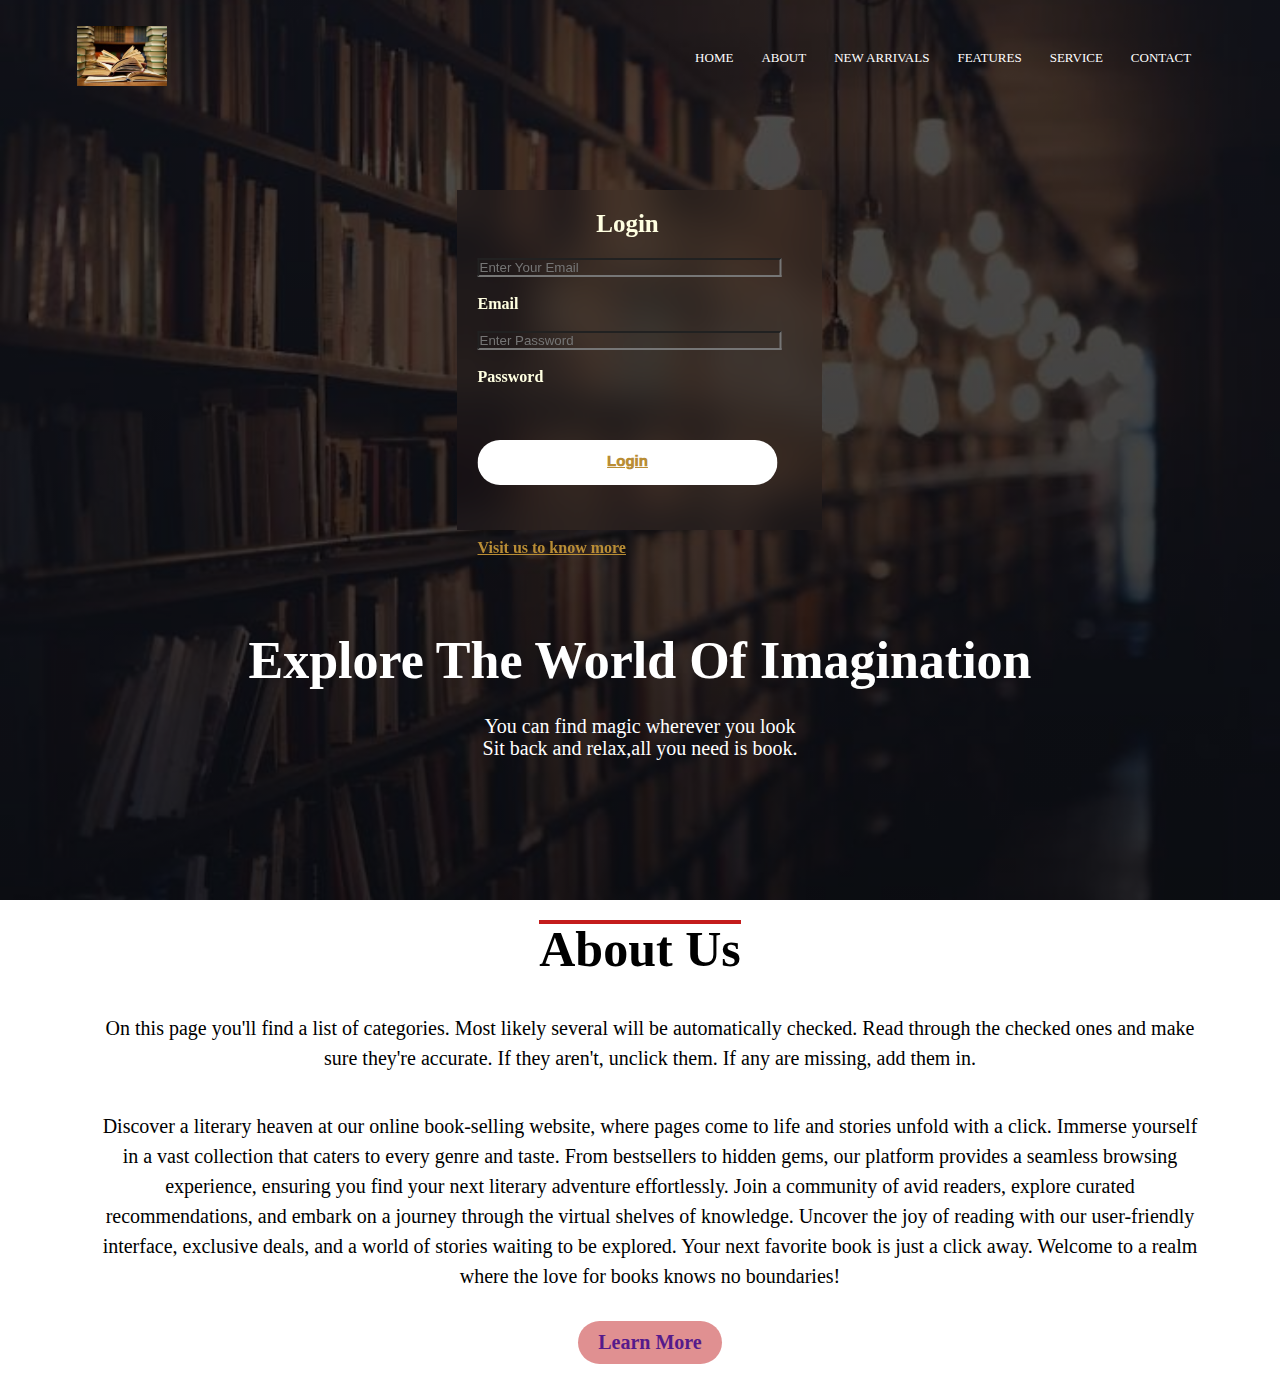
<file: index.html>
<!DOCTYPE html>
<html>
    <head>
        <title>
        Leeef Book
        </title>
        <link rel="stylesheet" href="page1.css">
        <style>
            .flex-container{
                display: flex;
                justify-content: center;
                background-color: transparent;
            }


        </style>
    </head>
</html>
<body>
    
<section class="header">
<nav>
<a href="bg.html.jpeg" > <img src="weblogo.jpg"></a>
<div class="nav-links">
<ul>

   <li> <a href="">HOME</a></li>
   <li> <a href="">ABOUT</a></li>
   <li> <a href="">NEW ARRIVALS</a></li>
   <li> <a href="">FEATURES</a></li>
   <li> <a href="">SERVICE</a></li>
   <li> <a href="">CONTACT</a></li>

</ul> 
</div>
</nav>

<div class="text-box">
    <h1>Explore The World Of Imagination</h1>
    <p> You can find magic wherever you look<br> Sit back and relax,all you need is book.</p>

</div>

<div class="flex-container">
    <div class="loginbox ">
        <h2>Login</h2>
           <form action="#">
              <div class="input-box">
                 <span class="icon"></span>
                 <input type="email" name="" placeholder="Enter Your Email"><br><br>
                 <label>Email</label>
              </div>
              <br>
              <div class="input-box">
                <span class="icon"></span>
                <input type="password" name="" placeholder="Enter Password"><br><br>
                <label>Password</label><br><br>
                <br><br>
                <button type="submit" class="btn"> <a id="loginbtn" href="page2.html" target="_main" >Login</a> </button><br><br><br>
                <a id="visit_us" href="page2.html" class="button">Visit us to know more</a>
             </div>
           </form>
    </div>
</div>
</section>

<!----about us-->
<section>

    <div class="container">
        <h1 class="title">About Us</h1>
        <div class="about-content">
            <!-- <div class="image">
             <img src="weblogo.jpg">
            </div> -->
            <div class="content">
    <p>
        On this page you'll find a list of categories. Most likely several will be automatically checked. Read through the checked ones and make sure they're accurate. If they aren't, unclick them. If any are missing, add them in.
    </p><br>
    <p>Discover a literary heaven at our online book-selling website, where pages come to life and stories unfold with a click. Immerse yourself in a vast collection that caters to every genre and taste. From bestsellers to hidden gems, our platform provides a seamless browsing experience, ensuring you find your next literary adventure effortlessly. Join a community of avid readers, explore curated recommendations, and embark on a journey through the virtual shelves of knowledge. Uncover the joy of reading with our user-friendly interface, exclusive deals, and a world of stories waiting to be explored. Your next favorite book is just a click away. Welcome to a realm where the love for books knows no boundaries!</p>
      
   
    <a href="" class="learnmore"> Learn More</a>   
            </div>
         </div>
    </div>

</section>


</body>
</file>
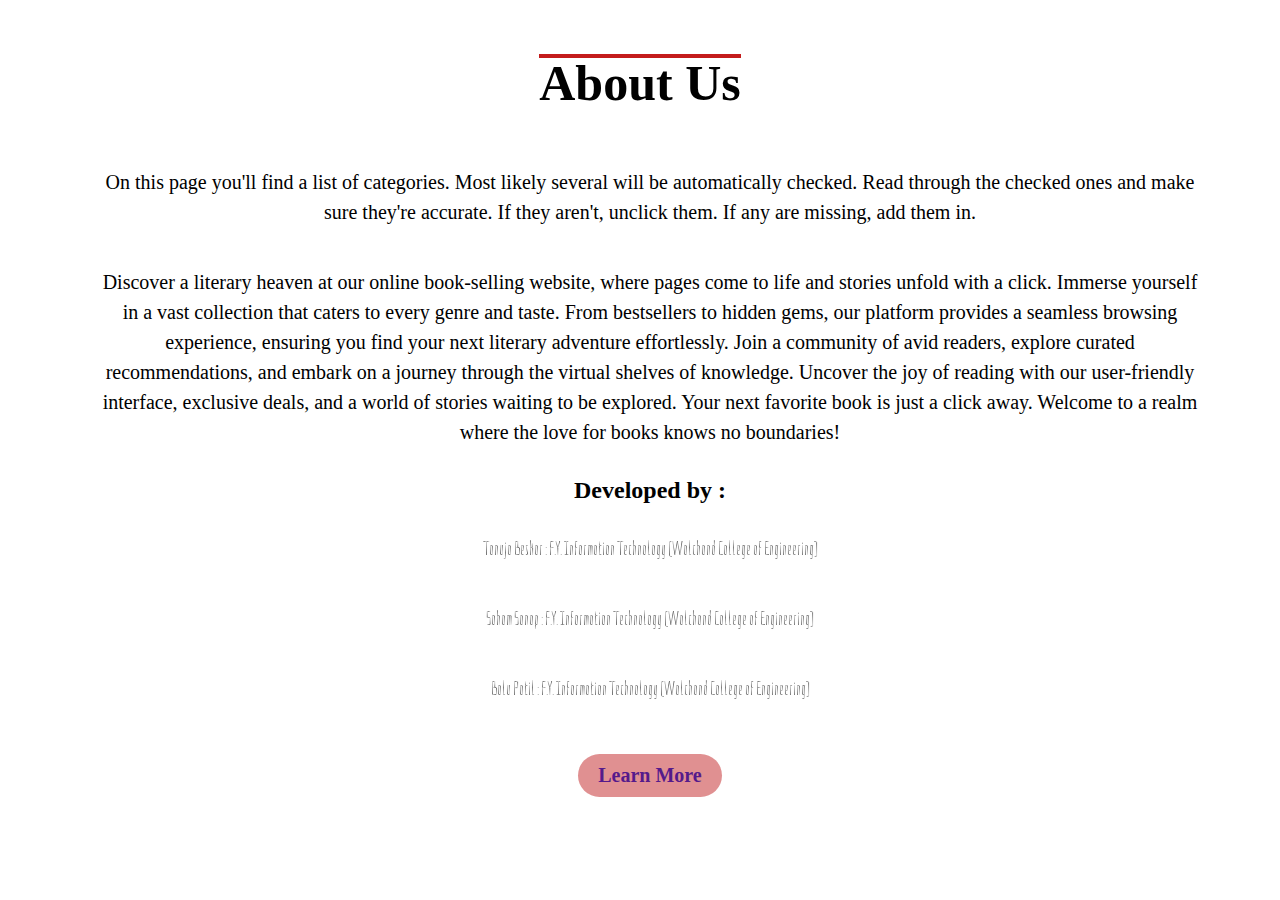
<file: about_us.html>
<!DOCTYPE html>
<html lang="en">
<head>
    <meta charset="UTF-8">
    <meta name="viewport" content="width=device-width, initial-scale=1.0">
    <title>About Us</title>
    <link rel="stylesheet" href="about_us.css">
    <link rel="preconnect" href="https://fonts.googleapis.com">
<link rel="preconnect" href="https://fonts.gstatic.com" crossorigin>
<link href="https://fonts.googleapis.com/css2?family=Caveat&family=Foldit&display=swap" rel="stylesheet">

</head>
<body>
    <section>

        <div class="container">
            <h1 class="title">About Us</h1>
            <div class="about-content">
                <!-- <div class="image">
                 <img src="weblogo.jpg">
                </div> -->
                <div class="content">
        <p>
            On this page you'll find a list of categories. Most likely several will be automatically checked. Read through the checked ones and make sure they're accurate. If they aren't, unclick them. If any are missing, add them in.
        </p>
        <p>Discover a literary heaven at our online book-selling website, where pages come to life and stories unfold with a click. Immerse yourself in a vast collection that caters to every genre and taste. From bestsellers to hidden gems, our platform provides a seamless browsing experience, ensuring you find your next literary adventure effortlessly. Join a community of avid readers, explore curated recommendations, and embark on a journey through the virtual shelves of knowledge. Uncover the joy of reading with our user-friendly interface, exclusive deals, and a world of stories waiting to be explored. Your next favorite book is just a click away. Welcome to a realm where the love for books knows no boundaries!</p>
        <h2> <b>Developed by :</b> </h2>
        <div class="developers">
        
        <p>
            Tanuja Beskar : F.Y. Information Technology (Walchand College of Engineering)
        </p>
        <p>
            Soham Sanap : F.Y. Information Technology (Walchand College of Engineering)
        </p>
        <p>
            Balu Patil : F.Y. Information Technology (Walchand College of Engineering)
        </p>
        </div>
       
        <a href="" class="learnmore"> Learn More</a>   
                </div>
             </div>
        </div>
    
    </section>
</body>
</html>
</file>
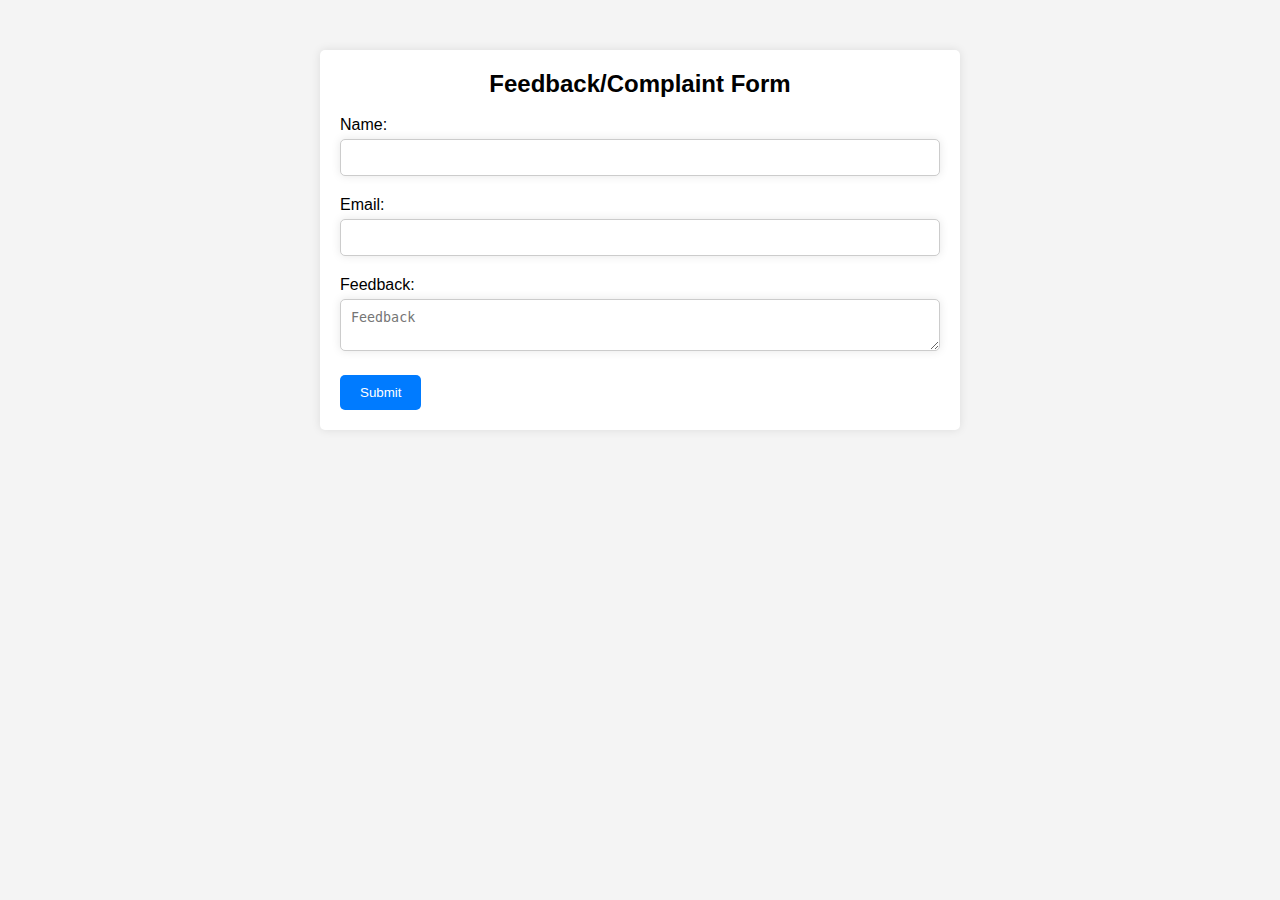
<file: complaints.html>
<!DOCTYPE html>
<html lang="en">
<head>
<meta charset="UTF-8">
<meta name="viewport" content="width=device-width, initial-scale=1.0">
<title>Feedback Form</title>
<link rel="stylesheet" href="complaints.css">
</head>
<body>
<div class="container">
  <h2>Feedback/Complaint Form</h2><br>
  <form action="#" method="post">
    <div class="feedback">
      <label for="name">Name:</label>
      <input type="text" id="name" name="name" required>
    </div>
    <div class="feedback">
      <label for="email">Email:</label>
      <input type="email" id="email" name="email" required>
    </div>
    <div class="feedback">
      <label for="feedback">Feedback:</label>
      <textarea id="feedback" name="feedback" placeholder="Feedback"></textarea>
    </div>
    <button type="submit">Submit</button>
  </form>
</div>
</body>
</html>
</file>
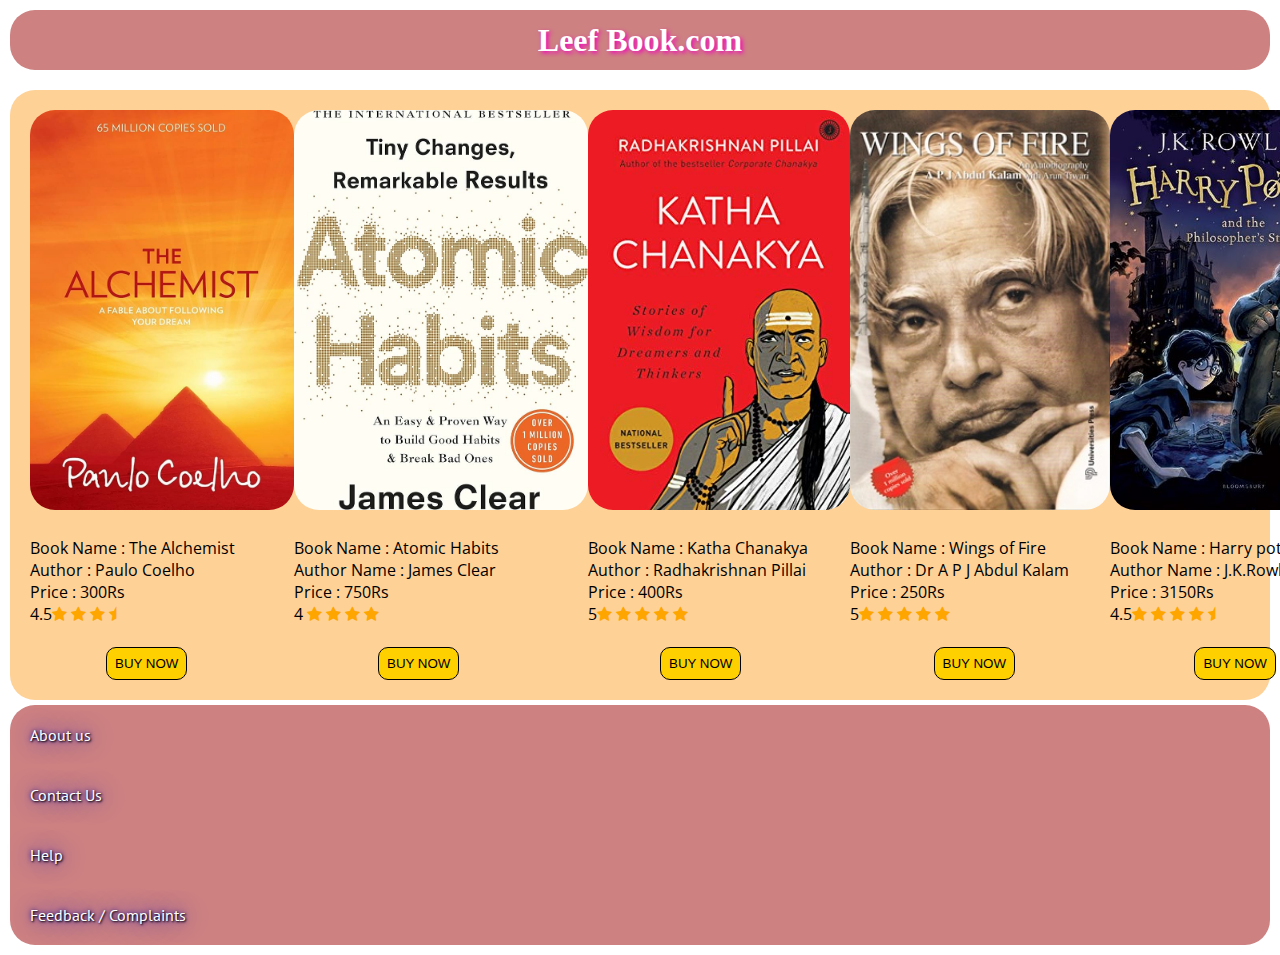
<file: page2.html>
<!DOCTYPE html>
<html lang="en">

<head>
    <meta charset="UTF-8">
    <meta name="viewport" content="width=device-width, initial-scale=1.0">
    <title>Leeef Book</title>
    <link rel="preconnect" href="https://fonts.googleapis.com">
    <link rel="preconnect" href="https://fonts.gstatic.com" crossorigin>
    <link href="https://fonts.googleapis.com/css2?family=Open+Sans:wght@400;700&display=swap" rel="stylesheet">
    <link rel="stylesheet" href="page2.css">
    <link rel="preconnect" href="https://fonts.googleapis.com">
    <link rel="preconnect" href="https://fonts.gstatic.com" crossorigin>
    <link href="https://fonts.googleapis.com/css2?family=PT+Sans&display=swap" rel="stylesheet">
    <!-- Stars link -->
    <link rel="stylesheet" href="https://cdnjs.cloudflare.com/ajax/libs/font-awesome/4.7.0/css/font-awesome.min.css">
</head>

<body>
    <h1>Leef Book.com</h1>

    <main>
        <div class="wrapper">

            <div class="image" id="book1">
                <a href="https://www.amazon.in/Alchemist-Paulo-Coelho/dp/8172234988/ref=sr_1_1_sspa?crid=127PW3VEFY7TK&keywords=the+alchemist&qid=1706264460&sprefix=the+alch%2Caps%2C304&sr=8-1-spons&sp_csd=d2lkZ2V0TmFtZT1zcF9hdGY&psc=1"
                    target="_main"><img id="book01" src="book1.jpg"></a>
                <br><br>
                <p>
                    Book Name : The Alchemist <br>
                    Author : Paulo Coelho <br>
                    Price : 300Rs <br>
                    4.5<span class="fa fa-star checked"></span>
                    <span class="fa fa-star checked"></span>
                    <span class="fa fa-star checked"></span>
                    <span class="fa fa-star-half checked"></span>


                </p>
                <br>
                <pre>                   <a href="https://www.amazon.in/Alchemist-Paulo-Coelho/dp/8172234988/ref=sr_1_1_sspa?crid=127PW3VEFY7TK&keywords=the+alchemist&qid=1706264460&sprefix=the+alch%2Caps%2C304&sr=8-1-spons&sp_csd=d2lkZ2V0TmFtZT1zcF9hdGY&psc=1" target="_main" ><button class="buylink" >Buy Now</button></a></pre>

            </div>

            <div class="image" id="book2">
                <a href="https://www.amazon.in/Atomic-Habits-James-Clear/dp/1847941834/ref=sr_1_3?crid=OWXR8JV2K9Y5&keywords=atomic+habits+by+james+clear&qid=1706264865&sprefix=atomic%2Caps%2C301&sr=8-3"
                    target="_main"><img id="book02" src="book2.jpg"></a>

                <br><br>
                <p>
                    Book Name : Atomic Habits <br>
                    Author Name : James Clear <br>
                    Price : 750Rs <br>
                    4 <span class="fa fa-star checked"></span>
                    <span class="fa fa-star checked"></span>
                    <span class="fa fa-star checked"></span>
                    <span class="fa fa-star checked"></span>

                </p> <br>
                <pre>                     <a href="https://www.amazon.in/Atomic-Habits-James-Clear/dp/1847941834/ref=sr_1_3?crid=OWXR8JV2K9Y5&keywords=atomic+habits+by+james+clear&qid=1706264865&sprefix=atomic%2Caps%2C301&sr=8-3" target="_main"><button class="buylink">Buy Now</button></a></pre>


            </div>

            <div class="image" id="book3">
                <a href="https://www.amazon.in/Katha-Chanakya-Radhakrishnan-Pillai/dp/818495980X/ref=sr_1_2?crid=1FTILSHGHJTDH&keywords=katha+chanakya&qid=1706264937&sprefix=katha+chanakya%2Caps%2C301&sr=8-2"
                    target="_main"> <img id="book03" src="book3.jpg"></a>
                <br><br>
                <p>
                    Book Name : Katha Chanakya <br>
                    Author : Radhakrishnan Pillai <br>
                    Price : 400Rs <br>
                    5<span class="fa fa-star checked"></span>
                    <span class="fa fa-star checked"></span>
                    <span class="fa fa-star checked"></span>
                    <span class="fa fa-star checked"></span>
                    <span class="fa fa-star checked"></span>


                </p> <br>
                <pre>                  <a href="https://www.amazon.in/Katha-Chanakya-Radhakrishnan-Pillai/dp/818495980X/ref=sr_1_2?crid=1FTILSHGHJTDH&keywords=katha+chanakya&qid=1706264937&sprefix=katha+chanakya%2Caps%2C301&sr=8-2"target="_main"><button class="buylink">Buy Now</button></a></pre>

            </div>

            <div class="image" id="book4">
                <a href="https://www.amazon.in/APJ-Abdul-Kalam-Autobiography-Original/dp/B0BTWB6DJQ/ref=sr_1_4?crid=3O2DQ67CU0HXW&keywords=wings+of+fire+apj+abdul+kalam+in+english&nsdOptOutParam=true&qid=1706264976&sprefix=wings+%2Caps%2C302&sr=8-4"
                    target="_main"><img id="book04" src="book4.jpg"></a>
                <br><br>
                <p>
                    Book Name : Wings of Fire <br>
                    Author : Dr A P J Abdul Kalam <br>
                    Price : 250Rs <br>
                    5<span class="fa fa-star checked"></span>
                    <span class="fa fa-star checked"></span>
                    <span class="fa fa-star checked"></span>
                    <span class="fa fa-star checked"></span>
                    <span class="fa fa-star checked"></span>

                </p> <br>
                <pre>                     <a href="https://www.amazon.in/APJ-Abdul-Kalam-Autobiography-Original/dp/B0BTWB6DJQ/ref=sr_1_4?crid=3O2DQ67CU0HXW&keywords=wings+of+fire+apj+abdul+kalam+in+english&nsdOptOutParam=true&qid=1706264976&sprefix=wings+%2Caps%2C302&sr=8-4" target="_main"><button class="buylink">Buy Now</button></a></pre>

            </div>

            <div class="image" id="book5">
                <a href="https://www.amazon.in/Harry-Potter-1-3-Box-Set/dp/1526620294/ref=sr_1_3?crid=2UU44QAK5D1XT&keywords=harry+potter+books+set&qid=1706265967&sprefix=harry%2Caps%2C291&sr=8-3"
                    target="_main"><img id="book05" src="book5.jpg"></a>
                <br><br>
                <p>
                    Book Name : Harry potter(set) <br>
                    Author Name : J.K.Rowling <br>
                    Price : 3150Rs <br>
                    4.5<span class="fa fa-star checked"></span>
                    <span class="fa fa-star checked"></span>
                    <span class="fa fa-star checked"></span>
                    <span class="fa fa-star checked"></span>
                    <span class="fa fa-star-half checked"></span>
                </p> <br>
                <pre>                     <a href="https://www.amazon.in/Harry-Potter-1-3-Box-Set/dp/1526620294/ref=sr_1_3?crid=2UU44QAK5D1XT&keywords=harry+potter+books+set&qid=1706265967&sprefix=harry%2Caps%2C291&sr=8-3" target="_main"><button class="buylink">Buy Now</button></a></pre>
            </div>


        </div>



        </div>


    </main>
    <!-- Footer section -->
    <footer>
        <a href="about_us.html" id="about" target="_main">About us</a>
        <br><br><br>
        <p id="contact">Contact Us </p>
        <br><br>
        <p id="help">Help</p>
        <br><br>
        <a href="complaints.html" target="_main" id="Complaint"> Feedback / Complaints</a>
    </footer>

</body>

</html>
</file>
<file: page1.css>
*{
    margin: 0;
    padding: 0;
 }
 
 
 .header{
     min-height: 100vh;
     width: 100%;
     background-image: linear-gradient(rgba(0, 0, 0, 0.6), rgba(0,0,0,0.7)),url(bg.html.jpeg);
     background-position: center;
     background-size: cover;
     position: relative;
 }
 nav{
     display: flex;
     padding: 2% 6%;
     justify-content: space-between;
     align-items: center;
 }
 nav img{
     width: 90px;
 }
 .nav-links{
     flex: 1;
     text-align:right;
 
 }
 .nav-links ul li{
     list-style: none;
     display: inline-block;
     padding: 8px 12px;
     position: relative;
 
 }
 .nav-links ul li a {
     color: #fff;
     text-decoration: none;
     font-size: 13px;
 
 }
 .nav-links ul li::after{
     content: '';
     width: 0%;
     height: 2px;
     background: #f44336;
     display: block;
     margin: auto;
     transition: 0.5s;
 }
 .nav-links ul li:hover::after{
     width: 100%;
 }
 
 
 .text-box{
    width: 90%;
    color: #fff;
    position: absolute;
    top:80% ;
    left:50%;
    transform: translate(-50%,-50%);
    text-align: center;
 
 }
 
 .text-box h1{
     font-size: 52px;
 }
 
 .text-box p{
     margin:15px 0 40px ;
     font-size: 20px;
     color: #fff;
 }
 .flex-container{
     color:white;
     font-size: medium;
     
 }
 .loginbox{
     width: 300px;
     height: 300px;
     border: 2 px solid rgba(117, 84, 84, 0.2);
     color: rgb(255, 255, 225);
     top: 40%;
     left: 50%;
     position: absolute;
     transform: translate(-50%,-50%);
     box-shadow: #948988;
     padding: 20px 45px 20px 20px;
     font-weight: bold;
     background-color: transparent;
     backdrop-filter: blur(20px);
 }

 .loginbox input{
    width: 100%;
    height: 100%;
    background: transparent;
    color: #fff;

 }
 .loginbox .btn{
    width: 100%;
    height: 45px;
    background: #fff;
    border: none;
    outline: none;
    border-radius: 70px;
    cursor: pointer;
    font-weight: 1000;

 }
 h2{
     margin: 0;
     padding: 0 0 20px;
     display: flex;
     justify-content: center;
     font-size: 25px;
 }
 #loginbtn{
    color: #b98d35;
 }
 #visit_us{
    color: #b98d35;
 }
 .btn{
     display: flex;
     justify-content: center;
     text-decoration: none;
     background-color: #b98d35;
     border: 1px solid #fff;
     padding: 12px 34px;
     font-size: 15px;
     background: transparent;
     position: relative;
 }
 .btn:hover{
     border:1px solid ;
     background: #948988 ;
     transition: 0.5s;
     transform: scale(1.05);
 }




 /*---- About us-----*/

 .container{
    width: 90%;
    align-items: center;
    flex-direction: column;
    text-align: center;
    margin: 20px auto;
    display:flex;
    justify-content: center;
 }

.container title{
    text-align: center;
}
.container h1{
    font-size: 50px;
    color: black;
    margin-bottom: 25px;
    position: relative ;
}
.container h1::after{
    content: "";
    position: absolute;
    width: 100%;
    height: 4px;
    display: block;
    margin: 0 auto;
    background-color: rgb(196, 28, 28);
}



 .title{
    text-align: center;
    font-size: 45px;
    font-weight: bold;
    margin-bottom: 70px;
    display: flex;
    justify-content: center;
}
 h1{
    font-size: 36px;
    font-weight: 600;
    
 }

 p{
    font-size: 20px;
    color: black;
    font-weight: 200;
    line-height: 22px;
    padding: 10px;

 }
.about-content{
    display:flex;
    flex-wrap: wrap;
    align-items: centre;
}
/* .image{
    flex:1;
    margin-right: 20px;
    overflow: hidden;
    border-radius: 10px;
    width: 100%;
    height: 50px;
    
} */
.content{
    /* flex: 1; */
    margin-left: 20px;
    justify-content: center;
    align-items: center;
    
}
.content p{
    font-size: 20px;
    line-height: 1.5;
    text-align: center;
    justify-content: center;
    align-items: center;

}
.learnmore{
    margin-top: 20px;
    display: inline-block;
    padding: 10px 20px;
    background-color: rgb(224, 144, 145);
    font-size: 20px;
    font-weight: bold;
    border-radius: 10px;
    text-decoration: none;
    border-radius: 25px;
    transition: 0.5s;
}
.learnmore:hover{
    background-color:rgb(224, 145, 145);
}
</file>
<file: about_us.css>
/*---- About us-----*/

 .container{
    width: 90%;
    align-items: center;
    flex-direction: column;
    text-align: center;
    margin: 20px auto;
    display:flex;
    justify-content: center;
 }

.container title{
    text-align: center;
}
.container h1{
    font-size: 50px;
    color: black;
    margin-bottom: 25px;
    position: relative ;
}
.container h1::after{
    content: "";
    position: absolute;
    width: 100%;
    height: 4px;
    display: block;
    margin: 0 auto;
    background-color: rgb(196, 28, 28);
}



 .title{
    text-align: center;
    font-size: 45px;
    font-weight: bold;
    margin-bottom: 70px;
    display: flex;
    justify-content: center;
}
 h1{
    font-size: 36px;
    font-weight: 600;
    
 }

 p{
    font-size: 20px;
    color: black;
    font-weight: 200;
    line-height: 22px;
    padding: 10px;

 }
.about-content{
    display:flex;
    flex-wrap: wrap;
    align-items: centre;
}
/* .image{
    flex:1;
    margin-right: 20px;
    overflow: hidden;
    border-radius: 10px;
    width: 100%;
    height: 50px;
    
} */
.content{
    /* flex: 1; */
    margin-left: 20px;
    justify-content: center;
    align-items: center;
    
}
.content p{
    font-size: 20px;
    line-height: 1.5;
    text-align: center;
    justify-content: center;
    align-items: center;

}
.learnmore{
    margin-top: 20px;
    display: inline-block;
    padding: 10px 20px;
    background-color: rgb(224, 144, 145);
    font-size: 20px;
    font-weight: bold;
    border-radius: 10px;
    text-decoration: none;
    border-radius: 25px;
    transition: 0.5s;
}
.developers{
    font-family: 'Caveat', cursive;
font-family: 'Foldit', sans-serif;
}
.learnmore:hover{
    background-color:rgb(224, 145, 145);
}
</file>
<file: complaints.css>
*{
    margin: 0px;
    padding: 0px;
    box-sizing: border-box;
}
body {
    font-family: Arial, sans-serif;
    background-color: #f4f4f4;
    display: flex;
    justify-content: center;
    /* align-items: center; */
  }
  
  .container {
    width: 50%;
    margin: 50px ;
    background-color: #fff;
    padding: 20px;
    border-radius: 5px;
    box-shadow: 0 0 10px rgba(0, 0, 0, 0.1);
  }
  
  h2 {
    text-align: center;
  }
  
  .feedback {
    margin-bottom: 20px;
  }
  
  label {
    display: block;
    margin-bottom: 5px;
  }
  
  input[type="text"],
  input[type="email"],
  textarea {
    width: 100%;
    padding: 10px;
    border: 1px solid #ccc;
    border-radius: 5px;
    box-shadow: 0 0 10px rgba(0, 0, 0, 0.1);
  }
  
  button {
    background-color: #007bff;
    color: #fff;
    padding: 10px 20px;
    border: none;
    border-radius: 5px;
    cursor: pointer;
  }
  
  button:hover {
    background-color: #de2a2a;
  }
</file>
<file: page2.css>
* {
    margin: 0px;
    padding: 0px;
    box-sizing: border-box;
}

body {
    padding: 10px;
}

main {
    background-color: rgb(254, 209, 151);
    height: 100%vw;
    width: 100%vw;
    margin-bottom: 5px;
    border-radius: 25px;
    padding: 20px;
}

h1 {
    display: flex;
    margin-bottom: 20px;
    background-color: rgb(205, 129, 129);
    position: relative;
    text-align: center;
    height: 60px;
    justify-content: center;
    align-items: center;
    border-radius: 25px;


    color: white;
    text-shadow: 2px 2px 4px #f200be;


}

.wrapper {
    display: flex;
    justify-content: space-around;
    font-family: 'Open Sans', sans-serif;
    /* background-image: linear-gradient(to bottom right, orange,yellow); */
}

pre {
    text-align: centre;
    font-family: 'Open Sans', sans-serif;
    font-weight: 500px;
}

.buylink {
    padding: 8px;
    text-align: center;
    background-color: rgb(255, 208, 0);
    border-radius: 10px;
    /* outline: none; */
    border: 1px solid black;
    margin-right: 10px;
    font-weight: 1000px;
    text-transform: uppercase;
    cursor: pointer;

}

.checked {
    color: orange;
}

.buylink:hover {
    background-color: orange;
    transition: 0.5s;
    transform: scale(1.05);
    box-shadow: 2px 2px 5px 0px rgba(0, 0, 0, 0.5)
}

#book01 {
    height: 400px;
    border-radius: 25px;
}

#book01:hover {
    transition: 0.5s;
    transform: scale(1.05);
    box-shadow: 5px 5px 5px 0px rgba(165, 42, 42, 0.336);

}

#book02 {
    height: 400px;
    border-radius: 25px;
}

#book02:hover {
    transition: 0.5s;
    transform: scale(1.05);
    box-shadow: 5px 5px 5px 0px rgba(165, 42, 42, 0.336);
}

#book03 {
    height: 400px;
    border-radius: 25px;
}

#book03:hover {
    transition: 0.5s;
    transform: scale(1.05);
    box-shadow: 5px 5px 5px 0px rgba(165, 42, 42, 0.336);
}

#book04 {
    height: 400px;
    border-radius: 25px;
}

#book04:hover {
    transition: 0.5s;
    transform: scale(1.05);
    box-shadow: 5px 5px 5px 0px rgba(165, 42, 42, 0.336);
}

#book05 {
    height: 400px;
    border-radius: 25px;
}

#book05:hover {
    transition: 0.5s;
    transform: scale(1.05);
    box-shadow: 5px 5px 5px 0px rgba(165, 42, 42, 0.336);
}

footer {
    padding: 20px;
    background-color: rgb(205, 129, 129);
    font-family: 'PT Sans', sans-serif;
    border-radius: 25px;
    font-weight: 300px;
}

#about {
    text-decoration: none;
    color: white;
    text-shadow: 1px 1px 2px black, 0 0 25px blue, 0 0 5px darkblue;

}

#about:hover {
    transition: 0.5s;
    transform: scale(1.05);
    cursor: pointer;
}

#contact {
    text-decoration: none;
    color: white;
    text-shadow: 1px 1px 2px black, 0 0 25px blue, 0 0 5px darkblue;
    cursor: pointer;
}

#help {
    text-decoration: none;
    color: white;
    text-shadow: 1px 1px 2px black, 0 0 25px blue, 0 0 5px darkblue;
    cursor: pointer;
}

#Complaint {
    text-decoration: none;
    color: white;
    text-shadow: 1px 1px 2px black, 0 0 25px blue, 0 0 5px darkblue;

}

#Complaint:hover {
    transition: 0.5s;
    transform: scale(1.05);
    cursor: pointer;
}
</file>
